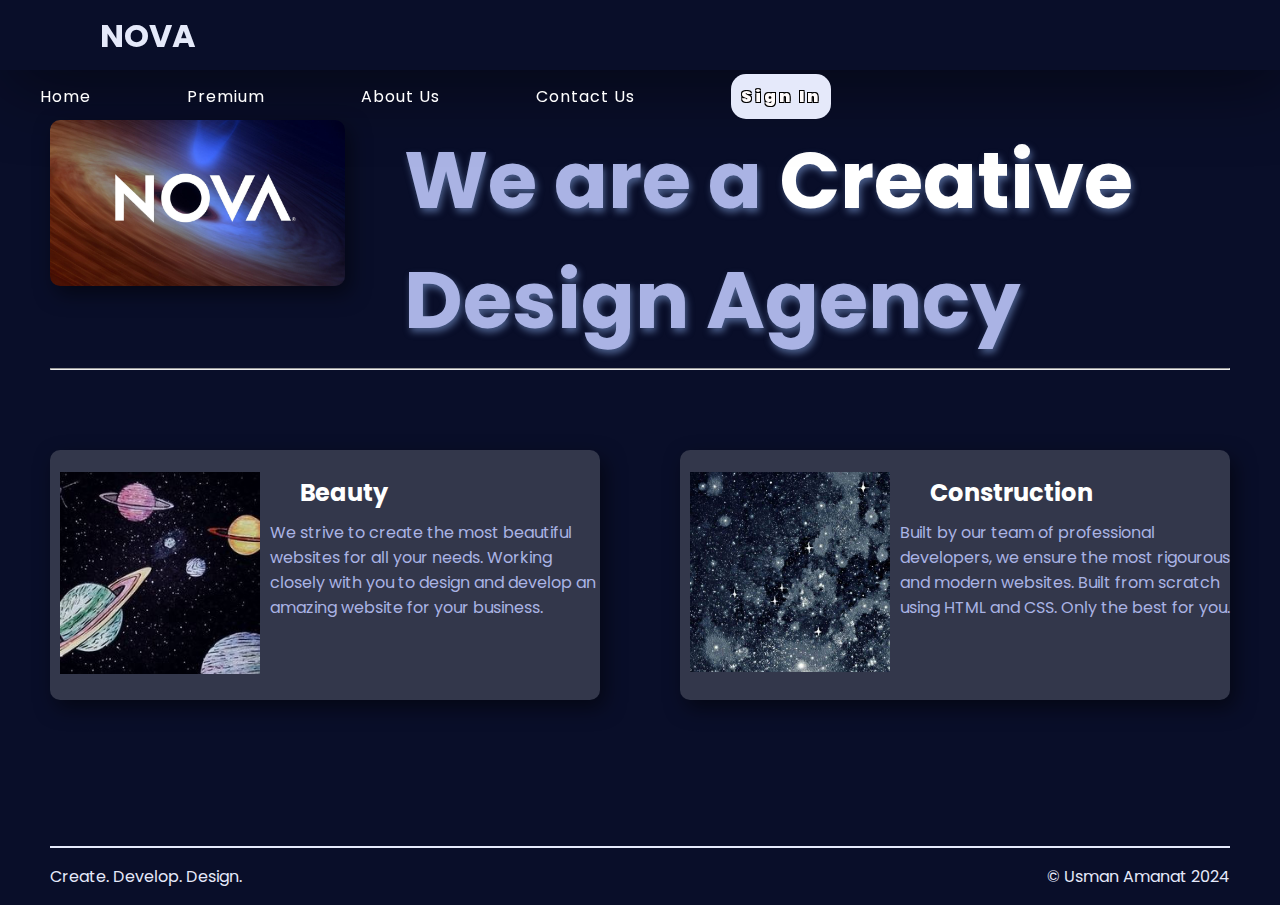
<file: index.html>
<!DOCTYPE html>
<html lang="en">

<head>
  <meta charset="UTF-8">
  <meta name="viewport" content="width=device-width, initial-scale=1.0">
  <title>NovaOfficial</title>
  <link rel="stylesheet" href="./style.css">
  <link rel="preconnect" href="https://fonts.googleapis.com">
  <link rel="preconnect" href="https://fonts.gstatic.com" crossorigin>
  <link href="https://fonts.googleapis.com/css2?family=Poppins:wght@400;700&display=swap" rel="stylesheet">
</head>

<body>
  <header>
    <div class="headlogo">
      <h3>Nova</h3>
    </div>
    <ul class="subpages">
      <a target="_blank" href="./index.html"><li>Home</li></a>
      <a target="_blank" href="./premium.html"><li>Premium</li></a>
      <a target="_blank" href="https://www.google.com/search?q=about+us&oq=about+us&gs_lcrp=EgZjaHJvbWUyBggAEEUYOdIBCDEyNjlqMGo3qAIAsAIA&sourceid=chrome&ie=UTF-8"><li>About Us</li></a>
      <a target="_blank" href="https://www.google.com/search?q=contact+us&oq=contact+us&gs_lcrp=[base64]&sourceid=chrome&ie=UTF-8"><li>Contact Us</li></a>
      <a target="_blank" class="signin" href="https://www.google.com/search?q=sign+in&oq=sign+in&gs_lcrp=EgZjaHJvbWUyFAgAEEUYORhDGIMBGLEDGIAEGIoFMg8IARAAGEMYsQMYgAQYigUyDAgCEAAYQxiABBiKBTIPCAMQABhDGLEDGIAEGIoFMhIIBBAAGEMYgwEYsQMYgAQYigUyBggFEEUYPTIGCAYQRRg8MgYIBxBFGDzSAQgyNTM1ajBqN6gCALACAA&sourceid=chrome&ie=UTF-8"><li>Sign In</li></a>
    </ul>
  </header>
  <div class="main">
    <img class="logo" src="./assets/images/nova-image.jpg" alt="logo">
    <div class="heading"><h1>We are a <span class="creative">Creative</span> Design Agency</h1></div>
    <hr>
    <div class="info">
      <a href="https://www.pinterest.com/pin/499688521151808203/">
        <div class="left card">
          <img class="tile-image" src="./assets/images/aesthetic-image1.jpg" alt="space showing planets">
          <h2 class="card-title">Beauty</h2>
          <p class="card-text">We strive to create the most beautiful websites for all your needs. Working closely with you
          to design and develop an amazing website for your business.</p>
        </div>
      </a>
        

      <div class="right card">
        <img class="tile-image" src="./assets/images/aesthetic-image2.jpg" alt="space with stars">
        <h2 class="card-title">Construction</h2>
        <p class="card-text">Built by our team of professional developers, we ensure the most rigourous and modern websites. Built from
        scratch using HTML and CSS. Only the best for you.</p>
      </div>
    </div>
    

  </div>
  <footer>
    <p class="slogan">Create. Develop. Design.</p>
    <p class="copyright">&#169 Usman Amanat 2024</p>
  </footer>
</body>

</html>
</file>
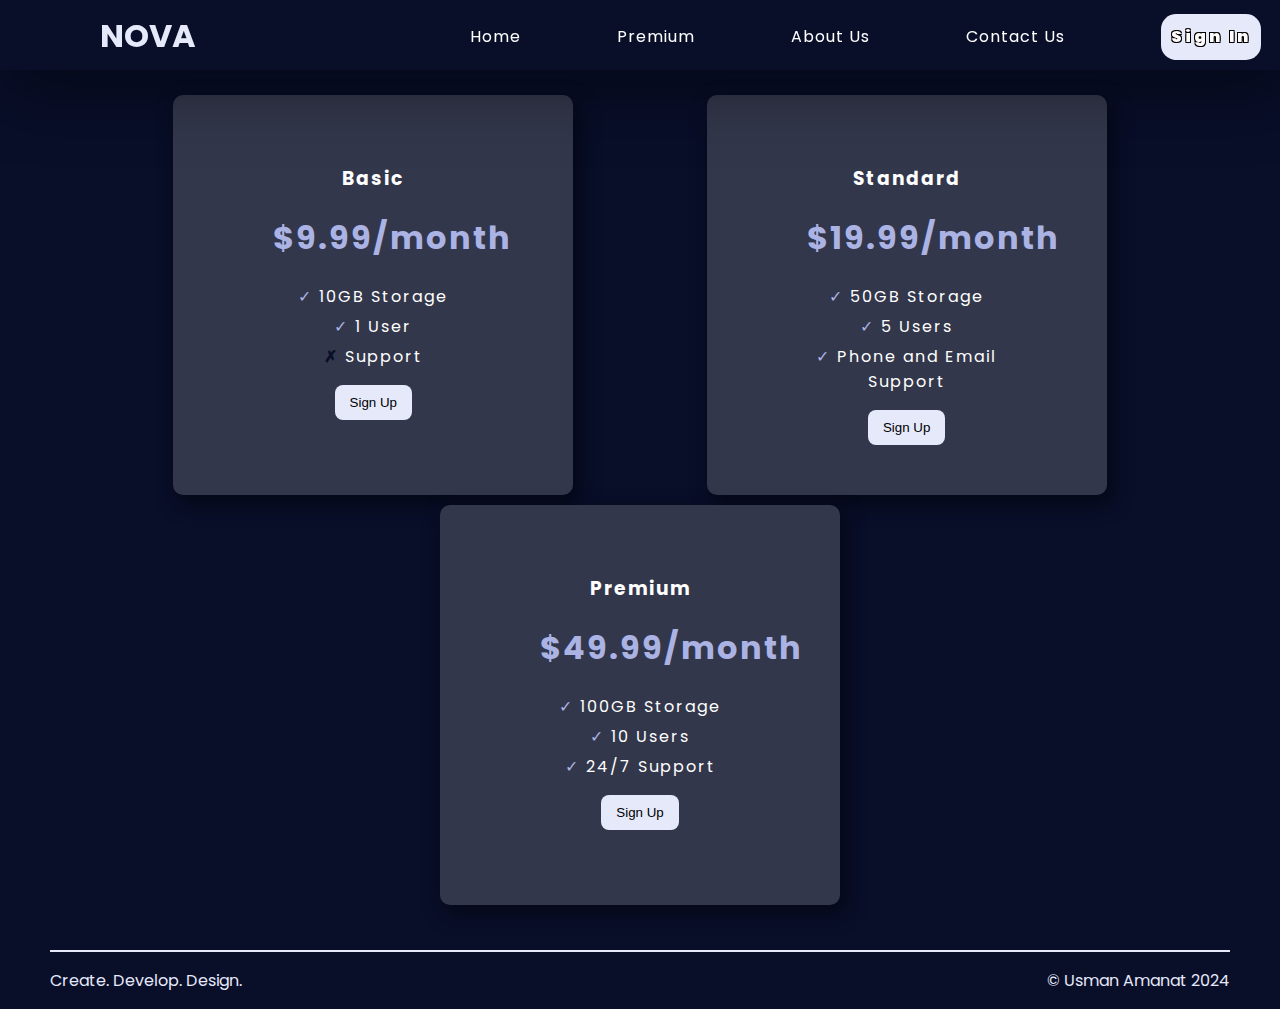
<file: premium.html>
<!DOCTYPE html>
<html lang="en">
<head>
    <meta charset="UTF-8">
    <meta name="viewport" content="width=device-width, initial-scale=1.0">
    <title>Premium</title>

    <link rel="preconnect" href="https://fonts.googleapis.com">
    <link rel="preconnect" href="https://fonts.gstatic.com" crossorigin>
    <link href="https://fonts.googleapis.com/css2?family=Poppins:wght@400;700&display=swap" rel="stylesheet">

    <style>
        body{
            background-color: #090E29;
            font-family: "Poppins", sans-serif;
            margin: 50px 50px 0 50px;
            display: flex;
            flex-direction: column;
            min-height: 95vh;
        }

        header{
            background-color: #090E29;
            margin-top: 0;
            height: 70px;
            width: 100%;
            margin: -50px;
            box-shadow: 8px 13px 70px 0px rgb(0, 0, 0, 0.5);
            position: fixed;
            z-index: 1000;
        }

        .headlogo{
            width: 100px;
            margin-left: 100px;
            margin-top: 12px;
            margin-right: 270px;
            float: left;
        }

        .subpages{
            color: #E5E9FA;
            display: inline-flex;
            gap: 6rem;
            margin-top: 1.5rem;
            letter-spacing: 1px;
        }

        .Nova{
            text-transform: uppercase;
            font-size: 2rem;
            font-weight: 1000px;
            letter-spacing: 0px;
            margin: 0px;
            color: #E5E9FA;
        }

        a:link{
            text-decoration: none;
        }

        li{
            list-style: none;
            color: white;
        }

        .signin{
            position: relative;
            margin-top: -10px;
            background-color: #E5E9FA;
            padding: 10px 10px 6px 10px;
            border-radius: 15px;
        }

        .subpages > .signin > li{
            color: #fffbfb;
            text-shadow: -1px 1px 0 #000,
            1px 1px 0 #000,
            1px -1px 0 #000,
            -1px -1px 0 #000;
            letter-spacing: 3px;
            font-weight: 1000;
        }

        .prembox{
            display: flex;
            flex-wrap: wrap;
            height: 100vh;
            gap: 10px;
            justify-content: space-evenly;
            align-content: center;
        }

        h1{
            color: #AAB3E4;
        }

        .premcards{
            text-align: center;
            background-color: #33374B;
            color: white;
            padding: 50px 100px 150px 100px;
            max-height: 200px;
            max-width: 200px;
            letter-spacing: 2px;
            border-radius: 10px;
            box-shadow: 5px 8px 20px 0px rgb(0, 0, 0, 0.5);
            
        }

        ul{
            padding: 0px;
        }

        li{
            list-style-type: none;
            margin-bottom: 5px;
        }

        .tick{
            color: #AAB3E4;
        }

        .cross{
            color: #090E29;
            font-weight: bolder;
        }

        button{
            background-color: #E5E9FA;
            padding: 10px 15px 10px 15px;
            border-radius: 8px;
            border: 0px none;
            
        }

        footer {
            color: #E5E9FA;
            border-top: 2px solid #E5E9FA;
        }

        .slogan{
            float: left;
        }

        .copyright{
            text-align: right;
        }


        @media (max-width:600px){
            .prembox{
                margin-top: 100%;
            }
            .headlogo{
                margin-left: 15px;
            }
            footer{
                margin-top: 500px;
                text-align: center;
            }
            .slogan{
                float: none;
            }
            .copyright{
                text-align: center;
            }

        }

        
        


    </style>
</head>
<body>
    <header>
        <div class="headlogo">
          <h3 class="Nova">Nova</h3>
        </div>
        <ul class="subpages">
          <a target="_blank" href="./index.html"><li>Home</li></a>
          <a target="_blank" href="./premium.html"><li>Premium</li></a>
          <a target="_blank" href="https://www.google.com/search?q=about+us&oq=about+us&gs_lcrp=EgZjaHJvbWUyBggAEEUYOdIBCDEyNjlqMGo3qAIAsAIA&sourceid=chrome&ie=UTF-8"><li>About Us</li></a>
          <a target="_blank" href="https://www.google.com/search?q=contact+us&oq=contact+us&gs_lcrp=[base64]&sourceid=chrome&ie=UTF-8"><li>Contact Us</li></a>
          <a target="_blank" class="signin" href="https://www.google.com/search?q=sign+in&oq=sign+in&gs_lcrp=EgZjaHJvbWUyFAgAEEUYORhDGIMBGLEDGIAEGIoFMg8IARAAGEMYsQMYgAQYigUyDAgCEAAYQxiABBiKBTIPCAMQABhDGLEDGIAEGIoFMhIIBBAAGEMYgwEYsQMYgAQYigUyBggFEEUYPTIGCAYQRRg8MgYIBxBFGDzSAQgyNTM1ajBqN6gCALACAA&sourceid=chrome&ie=UTF-8"><li>Sign In</li></a>
        </ul>
    </header>

    <div class="prembox">
        <div class="premcards">
            <h3>Basic</h3>
            <h1>$9.99/month</h1>
            <ul>
                <li><spam class="tick">✓</spam> 10GB Storage</li>
                <li><spam class="tick">✓</spam> 1 User</li>
                <li><spam class="cross">✗</spam> Support</li>
            </ul>
            <button>
                Sign Up
            </button>
            
        </div>
        <div class="premcards">
            <h3>Standard</h3>
            <h1>$19.99/month</h1>
            <ul>
                <li><spam class="tick">✓</spam> 50GB Storage</li>
                <li><spam class="tick">✓</spam> 5 Users</li>
                <li><spam class="tick">✓</spam> Phone and Email Support</li>
            </ul>
            <button>
                Sign Up
            </button>
            
        </div>
        <div class="premcards">
            <h3>Premium</h3>
            <h1>$49.99/month</h1>
            <ul>
                <li><spam class="tick">✓</spam> 100GB Storage</li>
                <li><spam class="tick">✓</spam> 10 Users</li>
                <li><spam class="tick">✓</spam> 24/7 Support</li>
            </ul>
            <button>
                Sign Up
            </button>
        </div>
    </div>    

    <footer>
        <p class="slogan">Create. Develop. Design.</p>
        <p class="copyright">&#169 Usman Amanat 2024</p>
    </footer>

</body>
</html>
</file>
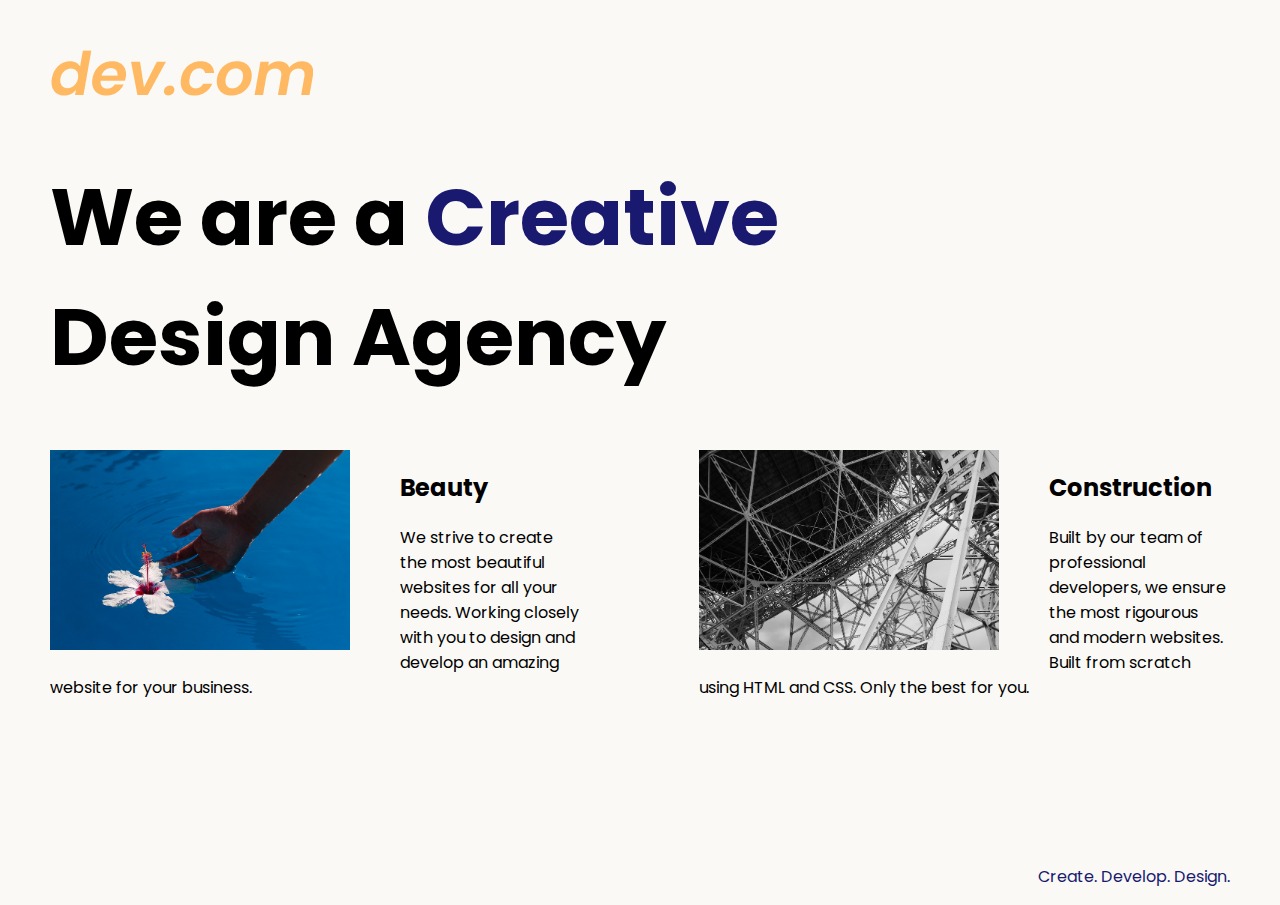
<file: solution.html>
<!DOCTYPE html>
<html lang="en">

<head>
  <meta charset="UTF-8">
  <meta name="viewport" content="width=device-width, initial-scale=1.0">
  <title>Agency</title>
  <link rel="stylesheet" href="./solution.css">
  <link rel="preconnect" href="https://fonts.googleapis.com">
  <link rel="preconnect" href="https://fonts.gstatic.com" crossorigin>
  <link href="https://fonts.googleapis.com/css2?family=Poppins:wght@400;700&display=swap" rel="stylesheet">
</head>

<body>
  <div class="main">
    <img class="logo" src="./assets/images/logo.png" alt="logo">
    <h1>We are a <span class="creative">Creative</span> <br />Design Agency</h1>
    <div class="left card"><img class="tile-image" src="./assets/images/beautiful.jpg" alt="hand and flower in water">
      <h2 class="card-title">Beauty</h2>
      <p class="card-text">We strive to create the most beautiful websites for all your needs. Working closely with you
        to
        design and
        develop an amazing website for your business.</p>
    </div>

    <div class="right card"><img class="tile-image" src="./assets/images/construction.jpg" alt="metal structure">
      <h2 class="card-title">Construction</h2>
      <p>Built by our team of professional developers, we ensure the most rigourous and modern websites. Built from
        scratch using HTML and CSS. Only the best for you.</p>
    </div>

  </div>
  <footer>
    <p>Create. Develop. Design.</p>
  </footer>
</body>

</html>
</file>
<file: style.css>
body {
  font-family: "Poppins", sans-serif;
  margin: 50px 50px 0 50px;
  background-color: #090E29;
  display: flex;
  flex-direction: column;
  min-height: 95vh;
}
header{
  background-color: #090E29;
  margin-top: 0;
  height: 70px;
  width: 100%;
  margin: -50px;
  box-shadow: 8px 13px 70px 0px rgb(0, 0, 0, 0.5);
  position: fixed;
  z-index: 1000;
}
h3{
  text-transform: uppercase;
  font-size: 2rem;
  margin: 0px;
  color: #E5E9FA;
}
.headlogo{
  width: 100px;
  margin-left: 100px;
  margin-right: 270px;
  margin-top: 12px;
  float: left;
}

.subpages{
  color: #E5E9FA;
  display: inline-flex;
  gap: 6rem;
  margin-top: 1.5rem;
  letter-spacing: 1px;
}

a:link{
  text-decoration: none;
}

li{
  list-style: none;
  color: white;
}

.signin{
  position: relative;
  margin-top: -10px;
  background-color: #E5E9FA;
  padding: 10px;
  border-radius: 15px;
}

.subpages > .signin > li{
  color: #fffbfb;
  text-shadow: -1px 1px 0 #000,
  1px 1px 0 #000,
  1px -1px 0 #000,
  -1px -1px 0 #000;
  letter-spacing: 3px;
  font-weight: 1000;
}

.logo{
  width: 25%;
  border-radius: 10px;
  box-shadow: 5px 8px 20px 0px rgba(0,0,0,0.5);
  float: left;
  position: relative;
  z-index: 0;
}
.main {
  flex: 1;
  margin-top: 70px;
}

h1 {
  font-size: 5rem;
  color: #AAB3E4;
  display: inline;
  text-shadow: 2px 4px 7px rgba(142, 176, 238, 0.5);
  
}
.heading{
  margin-left: 30%;
}
.creative{
  color: white;
}
.info{
  position: relative;
  margin-top: 80px;
}
.card{
  width: 550px;
  background-color: #33374B;
  height: 250px;
  border-radius: 10px;
  box-shadow: 5px 8px 20px 0px rgb(0, 0, 0, 0.5);
}
.left{
  float: left;
  z-index: 0;
}
.right{
  /* display: inline-block;  (NOTE: "float:right" does the job itself thats why there isnt use of this) */
  float: right;
  z-index: 0;
}
.tile-image{
  float: left;
  width: 200px;
  margin-top: 22px;
  margin-left: 10px;
}
.card-title{
  position: absolute;
  margin-top: 25px;
  margin-left: 250px;
  color: white;
}
.card-text{
  color: #AAB3E4;
  margin-left: 220px;
  margin-top: 70px;
}

footer {
  color: #E5E9FA;
  border-top: 2px solid #E5E9FA;
  margin-top: 60px;
}
.slogan{
  float: left;
}
.copyright{
  text-align: right;
}

@media (max-width: 600px){
  .headlogo{
    margin-left: 15px;
  }
  .logo{
    float: none;
    width: 100%;
  }
  h1{
    display: inline-block;
    font-size: 4rem;
    margin-left: -150px;
    text-align: center;
  }
  .card{
    height:auto;
    width: 100%;
  }
  .right{
    margin-top: 20px;
  }
  .tile-image{
    float: none;
    width: 300px;
    margin-left: 20%;
  }
  .card-title{
    margin-left: 200px;
    text-align: center;
  }
  .right > .card-title{
    margin-left: 165px;
  }
  .card-text{
    margin-left: 0%;
    text-align: center;
  }
  footer{
    margin-top: 100px;
    text-align: center;
  }
  .slogan{
    float: none;
  }
  .copyright{
    text-align: center;
  }

}
</file>
<file: solution.css>
body {
  font-family: "Poppins", sans-serif;
  margin: 50px 50px 0 50px;
  background-color: #faf9f6;
  display: flex;
  flex-direction: column;
  min-height: 95vh;
}
.main {
  flex: 1;
}

h1 {
  font-size: 5rem;
}

footer {
  text-align: right;
  color: midnightblue;
}

.tile-image {
  height: 200px;
  float: left;
  margin-right: 50px;
}

.card {
  width: 45%;
}

.left {
  float: left;
}

.right {
  float: right;
}

.creative {
  color: midnightblue;
}

@media (max-width: 680px) {
  .logo {
    width: 100px;
  }

  h1 {
    font-size: 3.5rem;
    text-align: center;
  }

  .card {
    width: 100%;
    display: block;
    margin-bottom: 30px;
    text-align: justify;
  }

  .card img {
    margin-bottom: 10px;
    width: 100%;
    display: inline;
    object-fit: cover;
  }
}
</file>
